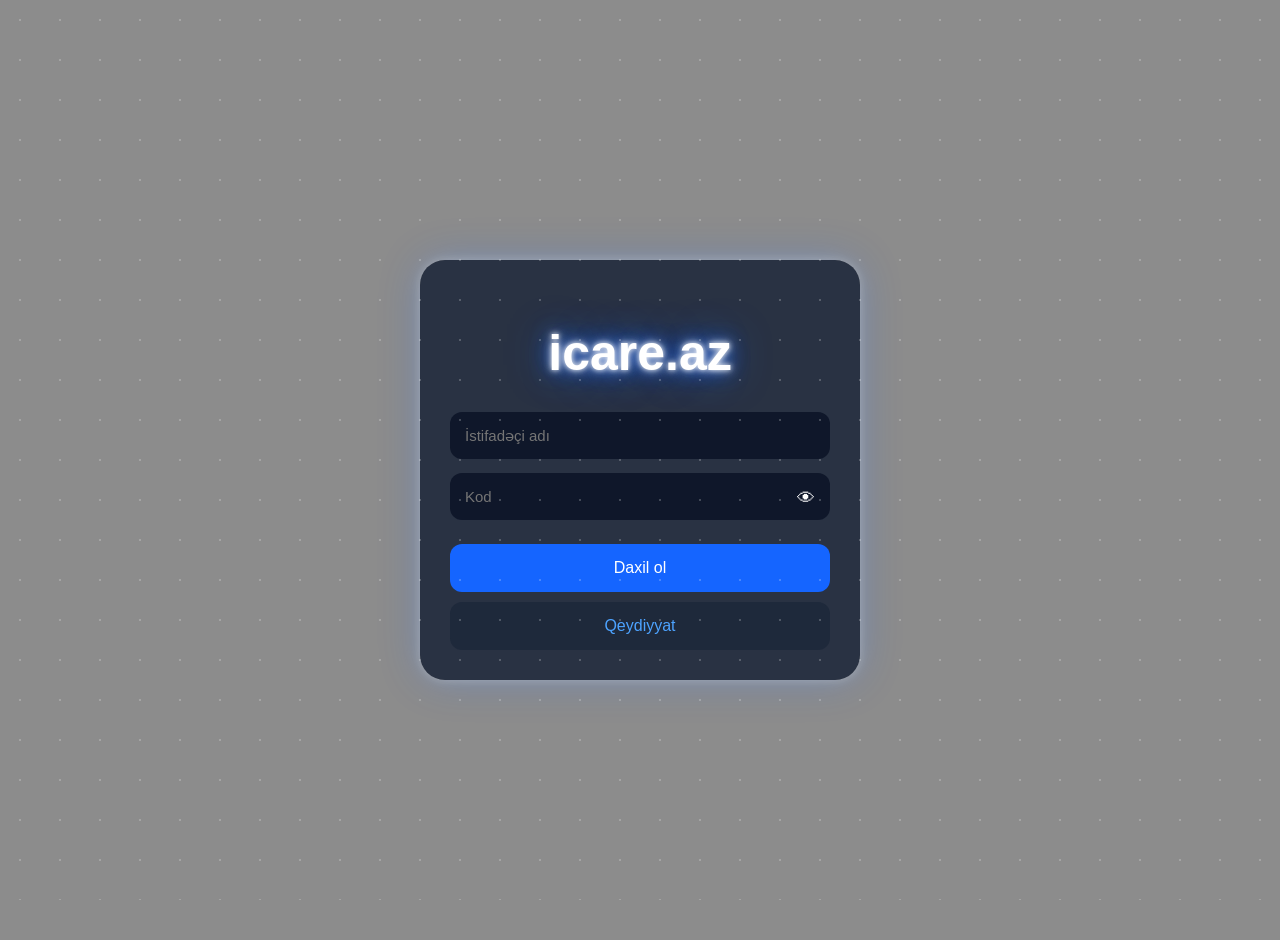
<file: login.html>
<!DOCTYPE html>
<html lang="az">
<head>
<meta charset="UTF-8">
<meta name="viewport" content="width=device-width, initial-scale=1.0">
<title>icare.az</title>

<style>

body{
margin:0;
font-family:Arial;
height:100vh;
display:flex;
justify-content:center;
align-items:center;
padding:20px;
overflow:hidden;

background:
linear-gradient(rgba(0,0,0,0.45),rgba(0,0,0,0.45)),
url("https://recharged.com/_next/image?url=https%3A%2F%2Fd365moeqy2c2l.cloudfront.net%2Fimages%2Fhero%2Fac2527181f8f21f9c81424ff9a6eacfc-hero.png&w=3840&q=75");

background-size:cover;
background-position:center;
background-repeat:no-repeat;
}
.box{
background:rgba(30,41,59,0.9);
backdrop-filter:blur(12px);
padding:30px;
border-radius:25px;
width:100%;
max-width:380px;
position:relative;
overflow:hidden;

box-shadow:
0 0 10px rgba(255,255,255,0.2),
0 0 20px rgba(255,255,255,0.15),
0 0 40px rgba(21,101,255,0.25);
}

h1{
text-align:center;
color:white;
margin-bottom:30px;
font-size:50px;

text-shadow:
0 0 5px rgba(255,255,255,0.8),
0 0 10px rgba(255,255,255,0.7),
0 0 20px rgba(21,101,255,0.9),
0 0 40px rgba(21,101,255,0.8);
}
input{
width:100%;
padding:15px;
margin-bottom:14px;
border:none;
border-radius:12px;
background:#0f172a;
color:white;
font-size:15px;
box-sizing:border-box;
}

button{
width:100%;
padding:15px;
border:none;
border-radius:12px;
background:#1565ff;
color:white;
font-size:16px;
cursor:pointer;
margin-top:10px;
}

.register-btn{
background:#1e293b;
color:#4da3ff;
}
.particles{
position:absolute;
width:100%;
height:100%;
top:0;
left:0;
overflow:hidden;
z-index:1;
  pointer-events:none;
}

.particles::before,
.particles::after{
content:"";
position:absolute;
width:200%;
height:200%;

background-image:
radial-gradient(white 1px, transparent 1px);

background-size:40px 40px;

animation:moveParticles 20s linear infinite;

opacity:0.15;
}

.particles::after{
animation-duration:35s;
opacity:0.08;
}

@keyframes moveParticles{

from{
transform:translateY(0);
}

to{
transform:translateY(-200px);
}

}
</style>

</head>

<body>
<div class="particles"></div>
<div class="box">

<h1>icare.az</h1>

<input
type="text"
id="username"
placeholder="İstifadəçi adı">

<div style="position:relative;">

<input
type="password"
id="password"
placeholder="Kod"
style="padding-right:50px;">

<span
onclick="togglePassword()"
style="
position:absolute;
right:15px;
top:15px;
cursor:pointer;
color:white;
font-size:18px;">
👁
</span>

</div>
<button onclick="login()">
Daxil ol
</button>

<button
class="register-btn"
onclick="register()">
Qeydiyyat
</button>

</div>

<script>

function register(){

const username =
document.getElementById("username").value;

const password =
document.getElementById("password").value;

if(!username || !password){

alert("Məlumatları doldur");
return;

}

if(localStorage.getItem("user_"+username)){

alert("Bu istifadəçi artıq var");
return;

}

localStorage.setItem(
"user_"+username,
password
);

alert("Qeydiyyat tamamlandı");

}

function login(){
  

const username =
document.getElementById("username").value;

const password =
document.getElementById("password").value;

const savedPassword =
localStorage.getItem("user_"+username);

if(password === savedPassword){

localStorage.setItem(
"activeUser",
username
);

window.location.href =
"index.html";

}else{

alert("İstifadəçi adı və ya kod səhvdir");

}

}
function togglePassword(){

const password =
document.getElementById("password");

if(password.type === "password"){

password.type = "text";

}else{

password.type = "password";

}

}
</script>

</body>
</html>
</file>
